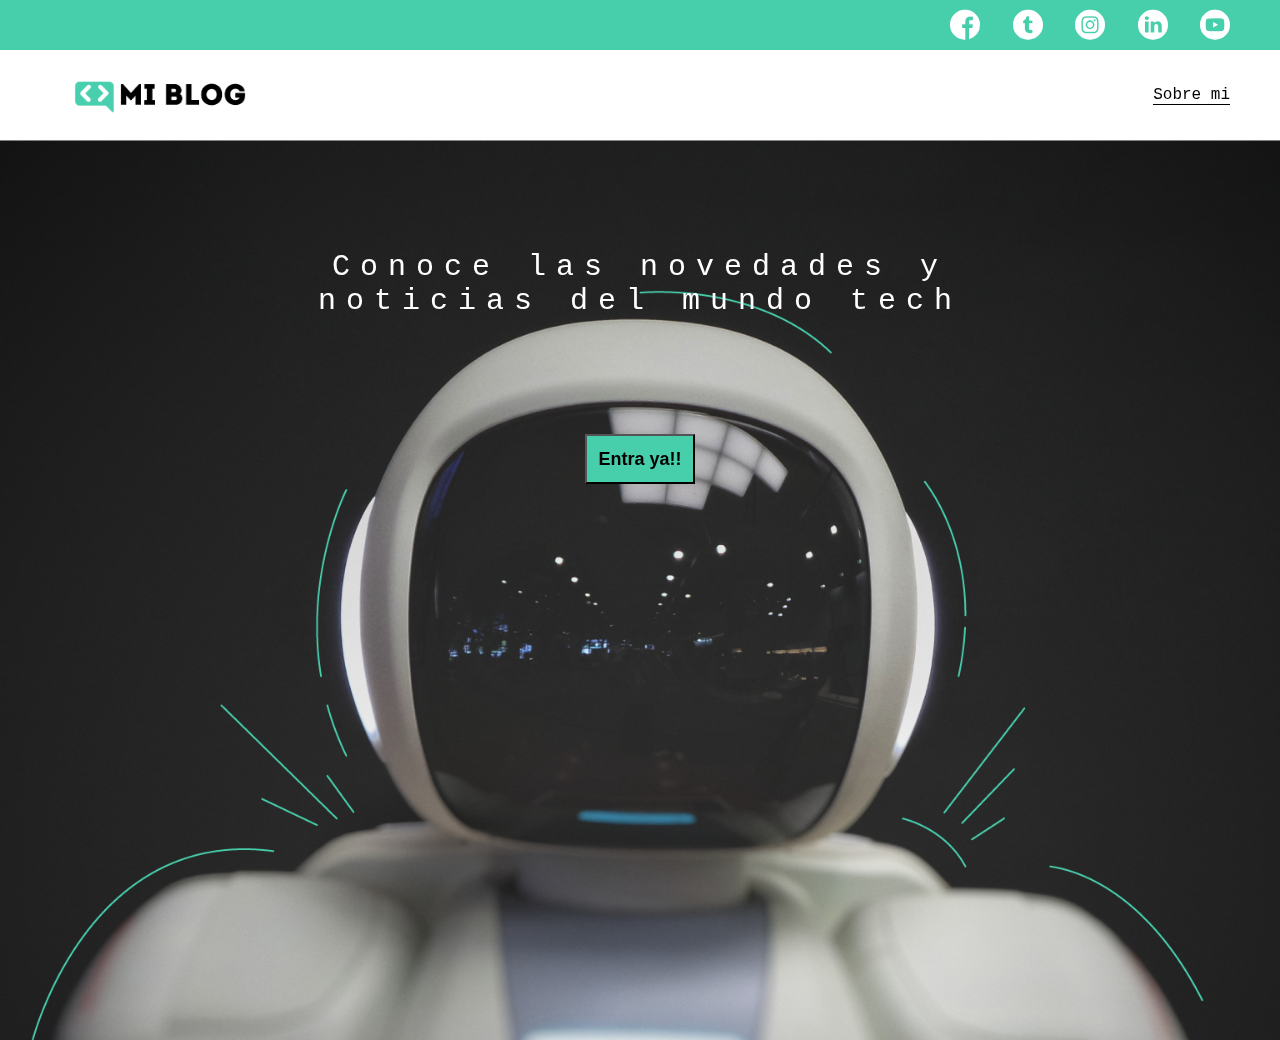
<file: index.html>
<!DOCTYPE html>
<html lang="en">
<head>
    <meta charset="UTF-8">
    <meta name="viewport" content="width=device-width, initial-scale=1.0">
    <meta http-equiv="X-UA-Compatible" content="ie=edge">
    <title>Blog</title>
    <link rel="stylesheet" href="css/main.css">
    <link rel="stylesheet" href="css/font/flaticon.css">
    <link rel="stylesheet" href="css/media-queries.css">
</head>
<body class="home-body">
    <header>
        <section class="header-icons-container">
            <div class="icons">
                <a href="/"><span class="flaticon-001-facebook"></span></a>
                <a href="/"><span class="flaticon-002-twitter"></span></a>
                <a href="/"><span class="flaticon-011-instagram"></span></a>
                <a href="/"><span class="flaticon-010-linkedin"></span></a>
                <a href="/"><span class="flaticon-008-youtube"></span></a>
            </div>
        </section>
        <nav>
            <section class="nav-logo-container">
                <a href=""><img src="assets/img/Logo-negro.png" alt="Logo de mi blog" srcset=""></a>
            </section>
            <section class="profile-link">
                <a href="perfil.html">Sobre mi</a>
            </section>
        </nav>
    </header>
    <main class="home-main">
        <section>
            <p class="home-main-text">Conoce las novedades y noticias del mundo tech</p>
            <button class="home-main-button">
                <a href="blogs.html">Entra ya!!</a>
            </button>
        </section>
    </main>
</body>
</html>
</file>
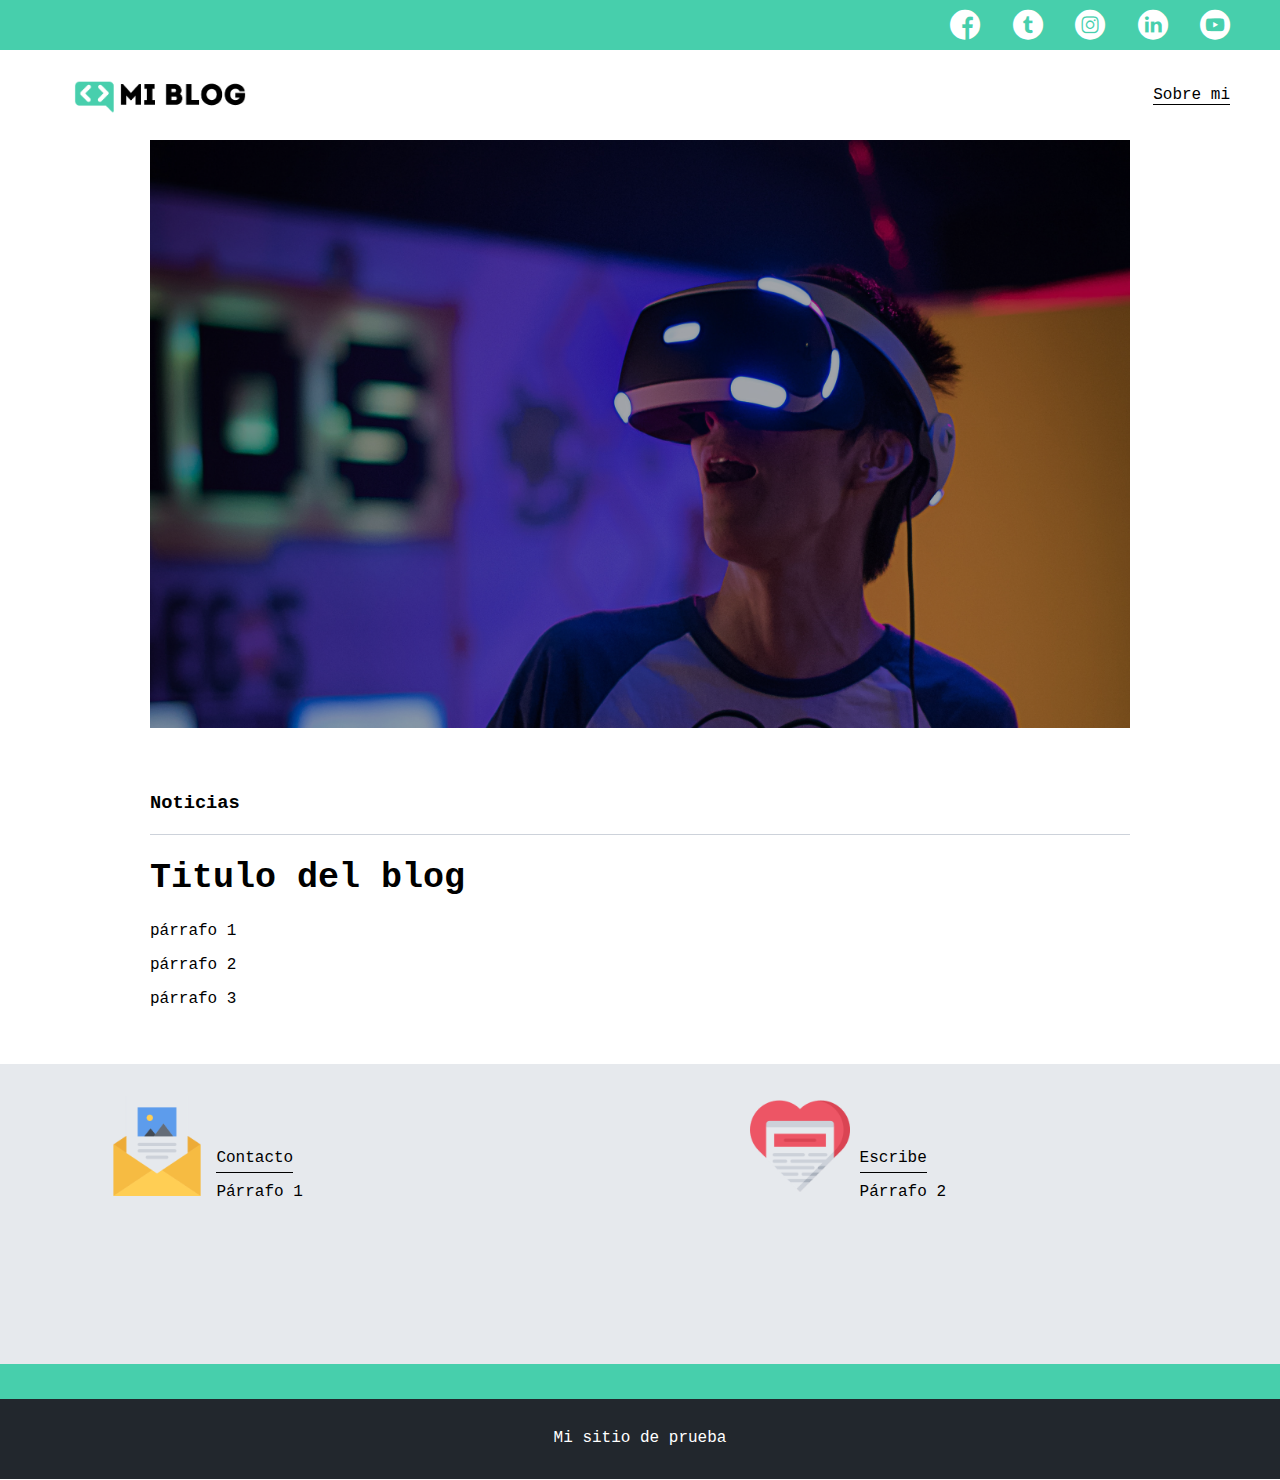
<file: blog.html>
<!DOCTYPE html>
<html lang="en">
<head>
    <meta charset="UTF-8">
    <meta name="viewport" content="width=device-width, initial-scale=1.0">
    <meta http-equiv="X-UA-Compatible" content="ie=edge">
    <title>Blog</title>
    <link rel="stylesheet" href="css/main.css">
    <link rel="stylesheet" href="css/font/flaticon.css">
    <link rel="stylesheet" href="css/media-queries.css">
</head>
<body>
    <header>
        <section class="header-icons-container">
            <div class="icons">
                <a href="/"><span class="flaticon-001-facebook"></span></a>
                <a href="/"><span class="flaticon-002-twitter"></span></a>
                <a href="/"><span class="flaticon-011-instagram"></span></a>
                <a href="/"><span class="flaticon-010-linkedin"></span></a>
                <a href="/"><span class="flaticon-008-youtube"></span></a>
            </div>
        </section>
        <nav>
            <section class="nav-logo-container">
                <a href=""><img src="assets/img/Logo-negro.png" alt="Logo de mi blog" srcset=""></a>
            </section>
            <section class="profile-link">
                <a href="perfil.html">Sobre mi</a>
            </section>
        </nav>
    </header>
    <main>
        <section class="grid-container blogpost-img-container">
            <img src="assets/img/post-1.png" alt="">
        </section>
        <section class="blogpost-main-container">
            <div class="grid-container">
                <h3>Noticias</h3>
                <article>
                    <h1>Titulo del blog</h1>
                    <p>párrafo 1</p>
                    <p>párrafo 2</p>
                    <p>párrafo 3</p>
                </article>
            </div>
        </section>
        <section class="contact-main-container">
            <div>
                <img src="assets/img/013-newsletter.png" alt="">
                <div class="contact-left">
                    <a href="">Contacto</a>
                    <p>Párrafo 1</p>
                </div>
            </div>
            <div>
                <img src="assets/img/006-like.png" alt="">
                <div class="contact-right">
                    <a href="">Escribe</a>
                    <p>Párrafo 2</p>
                </div>
            </div>
        </section>
    </main>
    <footer>
        <p>Mi sitio de prueba</p>
    </footer>
</body>
</html>
</file>
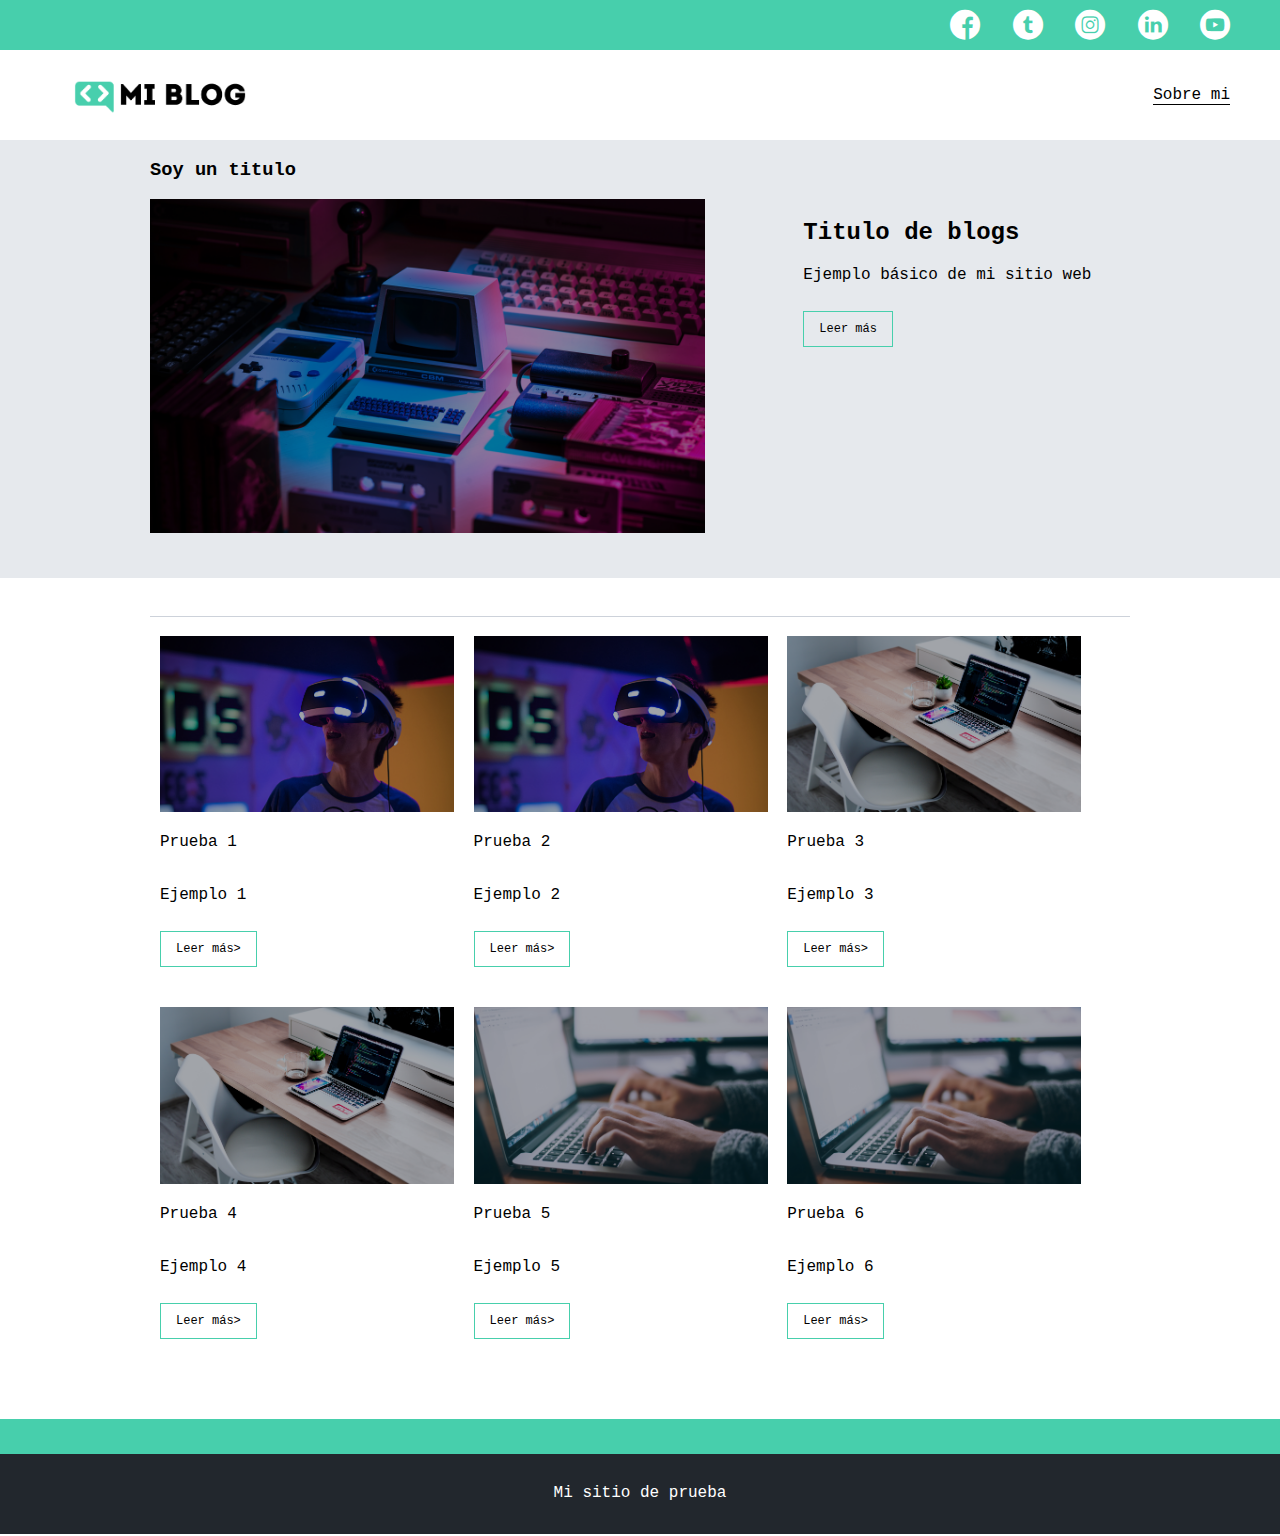
<file: blogs.html>
<!DOCTYPE html>
<html lang="en">
<head>
    <meta charset="UTF-8">
    <meta name="viewport" content="width=device-width, initial-scale=1.0">
    <meta http-equiv="X-UA-Compatible" content="ie=edge">
    <title>Blog</title>
    <link rel="stylesheet" href="css/main.css">
    <link rel="stylesheet" href="css/font/flaticon.css">
    <link rel="stylesheet" href="css/media-queries.css">
</head>
<body>
    <header>
        <section class="header-icons-container">
            <div class="icons">
                <a href="/"><span class="flaticon-001-facebook"></span></a>
                <a href="/"><span class="flaticon-002-twitter"></span></a>
                <a href="/"><span class="flaticon-011-instagram"></span></a>
                <a href="/"><span class="flaticon-010-linkedin"></span></a>
                <a href="/"><span class="flaticon-008-youtube"></span></a>
            </div>
        </section>
        <nav>
            <section class="nav-logo-container">
                <a href=""><img src="assets/img/Logo-negro.png" alt="Logo de mi blog" srcset=""></a>
            </section>
            <section class="profile-link">
                <a href="perfil.html">Sobre mi</a>
            </section>
        </nav>
    </header>
    <main class="blogs-main">
        <section class="blogs-news-container">
            <div class="grid-container blogs-main-new">
                <h3>Soy un titulo</h3>
                <div class="blogs-news-img-container">
                    <img src="assets/img/main-news-img.png" alt="">
                </div>
                <div class="blogs-news-info-container">
                    <h2>Titulo de blogs</h2>
                    <p>Ejemplo básico de mi sitio web</p>
                    <a href="blog.html" class="blogs-button">Leer más</a>
                </div>
            </div>
        </section>
        <section class="blogs-posts-container">
            <div class="grid-container">
                <h3></h3>
                <article class="post-container">
                    <img src="assets/img/post-1.png" alt="">
                    <p>Prueba 1</p>
                    <p>Ejemplo 1</p>
                    <a href="blog.html" class="blogs-button">Leer más></a>
                </article>

                <article class="post-container">
                    <img src="assets/img/post-1.png" alt="">
                    <p>Prueba 2</p>
                    <p>Ejemplo 2</p>
                    <a href="blog.html" class="blogs-button">Leer más></a>
                </article>

                <article class="post-container">
                    <img src="assets/img/post-2.png" alt="">
                    <p>Prueba 3</p>
                    <p>Ejemplo 3</p>
                    <a href="blog.html" class="blogs-button">Leer más></a>
                </article>

                <article class="post-container">
                    <img src="assets/img/post-2.png" alt="">
                    <p>Prueba 4</p>
                    <p>Ejemplo 4</p>
                    <a href="blog.html" class="blogs-button">Leer más></a>
                </article>

                <article class="post-container">
                    <img src="assets/img/post-3.png" alt="">
                    <p>Prueba 5</p>
                    <p>Ejemplo 5</p>
                    <a href="" class="blogs-button">Leer más></a>
                </article>

                <article class="post-container">
                    <img src="assets/img/post-3.png" alt="">
                    <p>Prueba 6</p>
                    <p>Ejemplo 6</p>
                    <a href="blog.html" class="blogs-button">Leer más></a>
                </article>
            </div>   
        </section>
    </main>
    <footer>
        <p>Mi sitio de prueba</p>
    </footer>
</body>
</html>
</file>
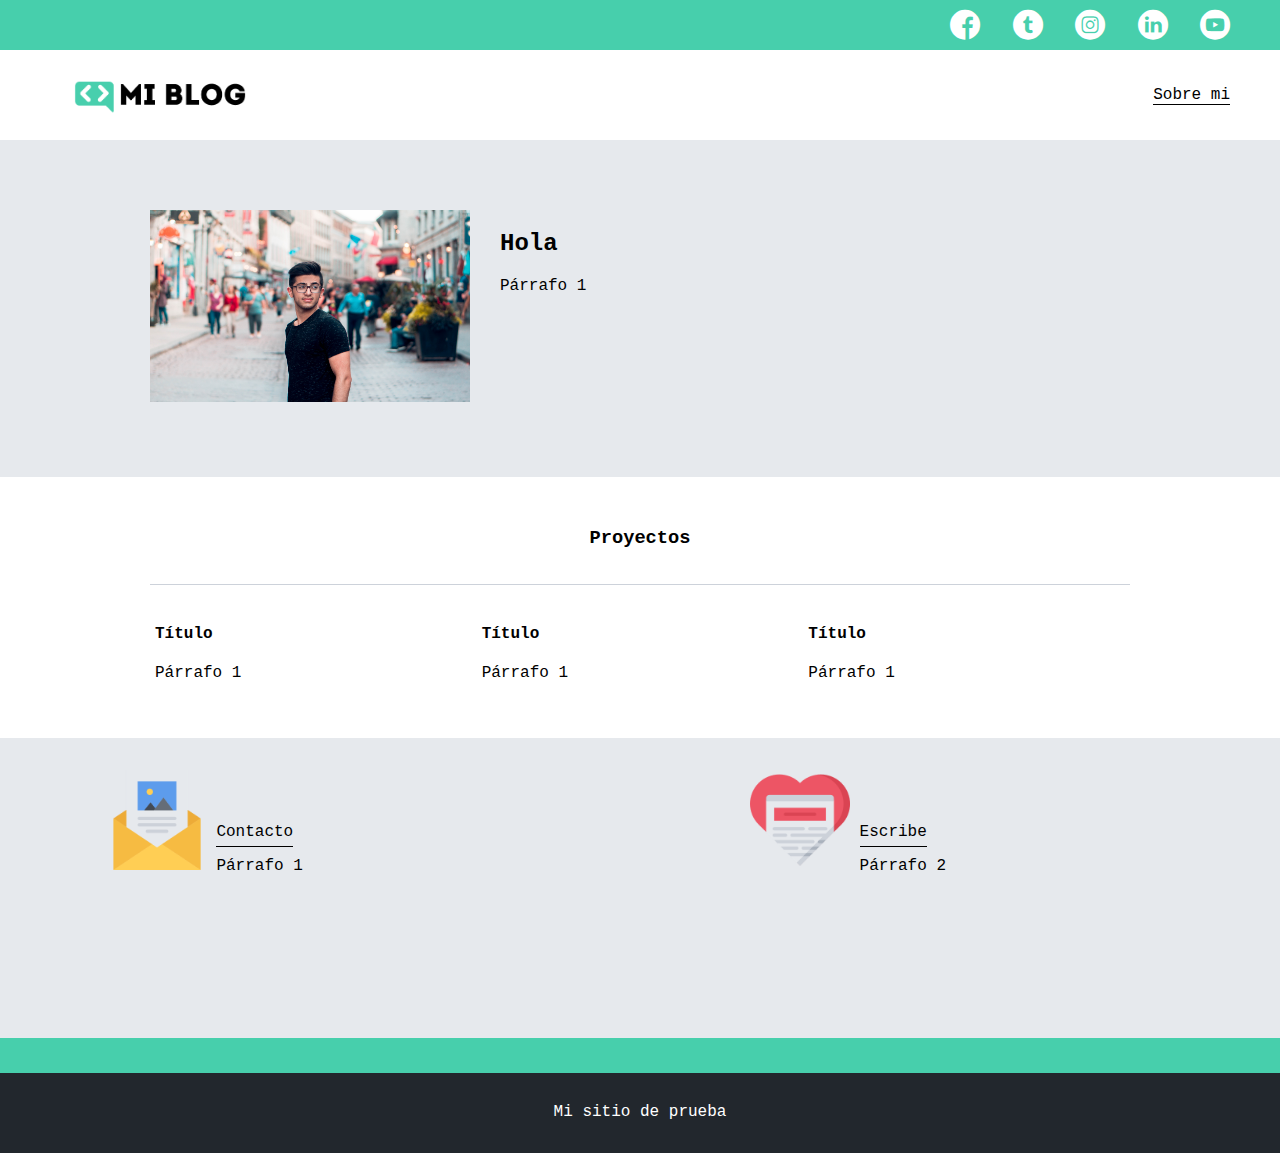
<file: perfil.html>
<!DOCTYPE html>
<html lang="en">
<head>
    <meta charset="UTF-8">
    <meta name="viewport" content="width=device-width, initial-scale=1.0">
    <meta http-equiv="X-UA-Compatible" content="ie=edge">
    <title>Blog</title>
    <link rel="stylesheet" href="css/main.css">
    <link rel="stylesheet" href="css/font/flaticon.css">
    <link rel="stylesheet" href="css/media-queries.css">
</head>
<body>
    <header>
        <section class="header-icons-container">
            <div class="icons">
                <a href="/"><span class="flaticon-001-facebook"></span></a>
                <a href="/"><span class="flaticon-002-twitter"></span></a>
                <a href="/"><span class="flaticon-011-instagram"></span></a>
                <a href="/"><span class="flaticon-010-linkedin"></span></a>
                <a href="/"><span class="flaticon-008-youtube"></span></a>
            </div>
        </section>
        <nav>
            <section class="nav-logo-container">
                <a href=""><img src="assets/img/Logo-negro.png" alt="Logo de mi blog" srcset=""></a>
            </section>
            <section class="profile-link">
                <a href="perfil.html">Sobre mi</a>
            </section>
        </nav>
    </header>
    <main>
        <section class="profile-main-container">
            <div class="grid-container profile-container">
                <div>
                    <img src="assets/img/profile-pic.jpg" alt="">
                </div>
                <div>
                    <h2>Hola</h2>
                    <p>Párrafo 1</p>
                </div>
            </div>
        </section>
        <section class="profile-main-proyect">
            <div class="grid-container">
                <h3>Proyectos</h3>
                <div class="proyect-main-container">
                    <article class="proyect-container">
                        <h4>Título</h4>
                        <p>Párrafo 1</p>
                    </article>
                    <article class="proyect-container">
                        <h4>Título</h4>
                        <p>Párrafo 1</p>
                    </article>
                    <article class="proyect-container">
                        <h4>Título</h4>
                        <p>Párrafo 1</p>
                    </article>
                </div>
            </div>
        </section>
        <section class="contact-main-container">
            <div>
                <img src="assets/img/013-newsletter.png" alt="">
                <div class="contact-left">
                    <a href="">Contacto</a>
                    <p>Párrafo 1</p>
                </div>
            </div>
            <div>
                <img src="assets/img/006-like.png" alt="">
                <div class="contact-right">
                    <a href="">Escribe</a>
                    <p>Párrafo 2</p>
                </div>
            </div>
        </section>
    </main>
    <footer>
        <p>Mi sitio de prueba</p>
    </footer>
</body>
</html>
</file>
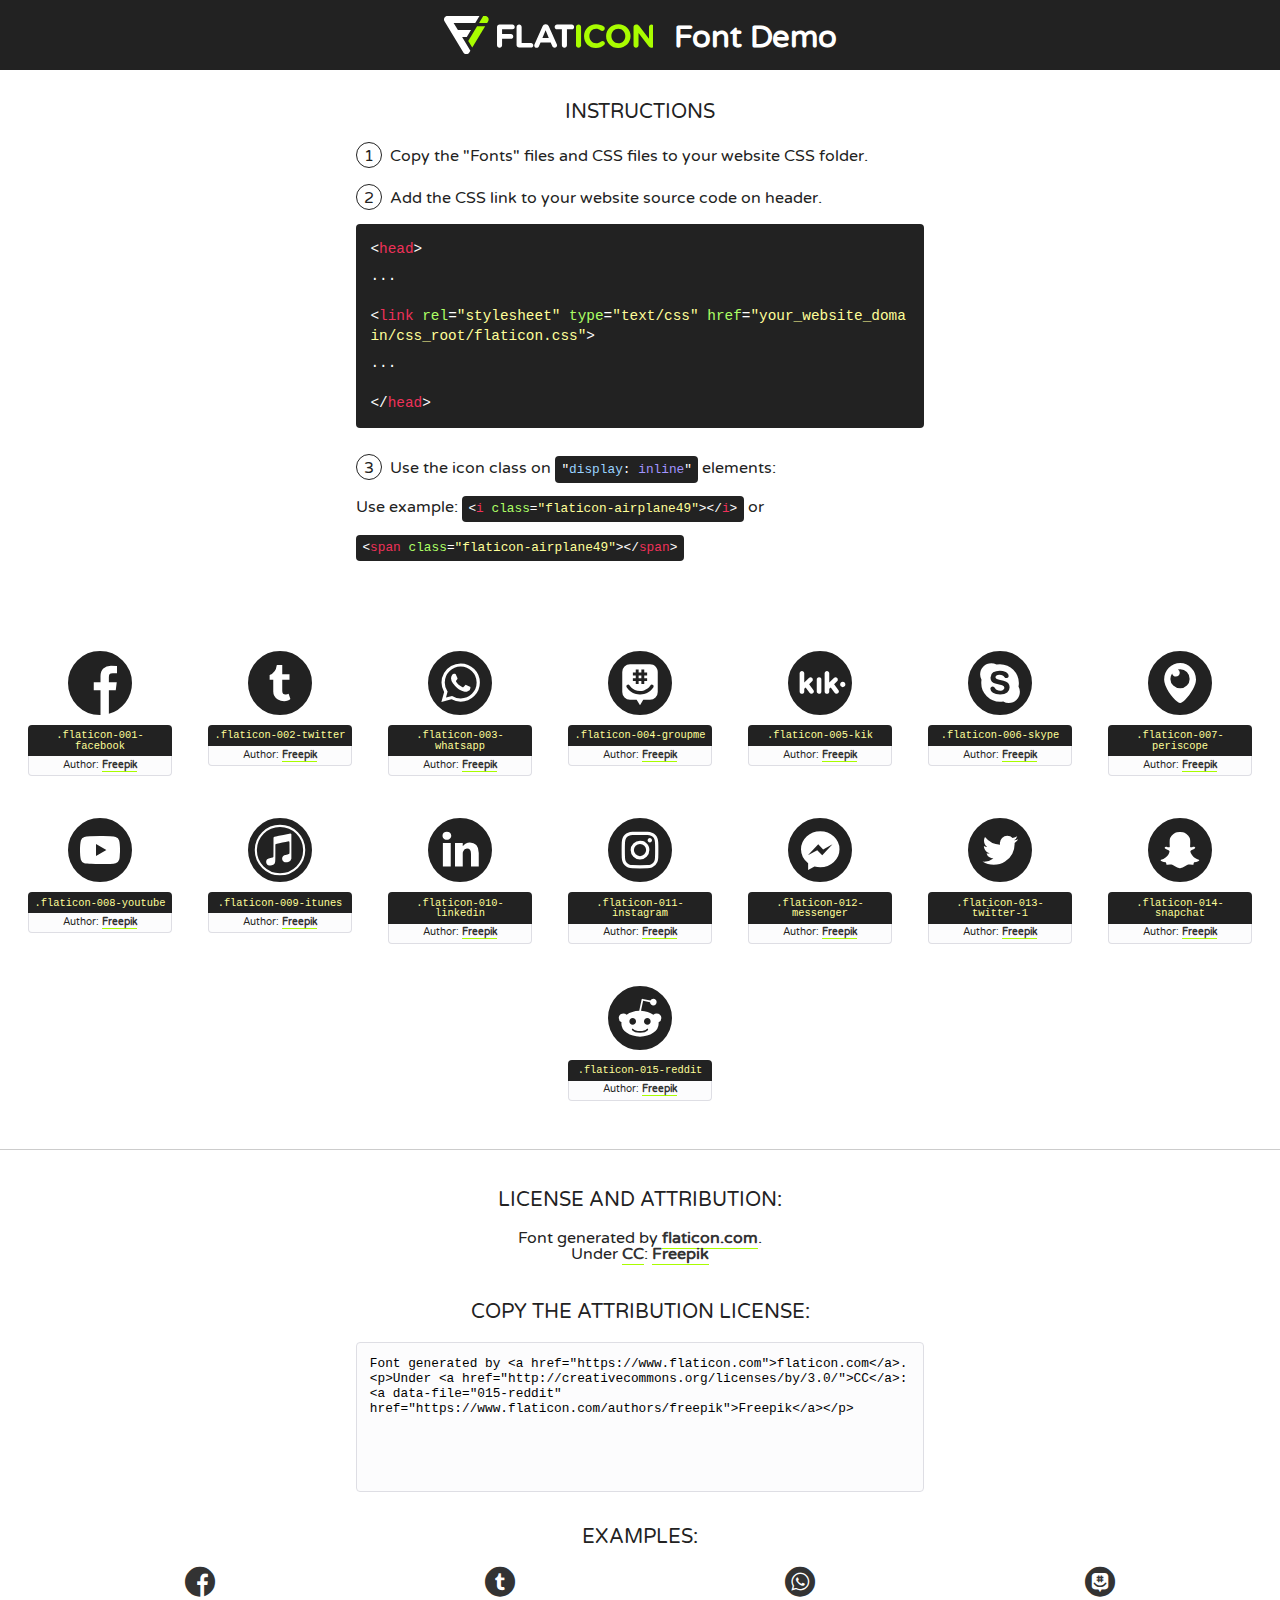
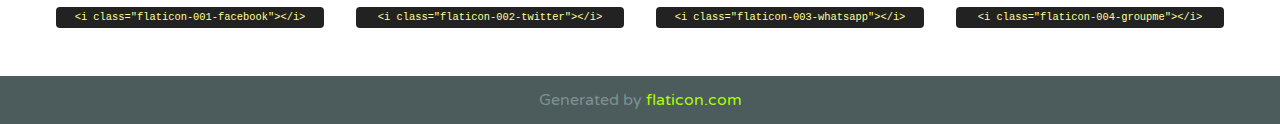
<file: css/font/flaticon.html>
<!DOCTYPE html>
<!--
  Flaticon icon font: Flaticon
  Creation date: 20/12/2018 09:27
-->
<html>
<!DOCTYPE html>
<html>

<head>
    <title>Flaticon WebFont</title>
    <link href="http://fonts.googleapis.com/css?family=Varela+Round" rel="stylesheet" type="text/css" />
    <link rel="stylesheet" type="text/css" href="flaticon.css">
    <meta charset="UTF-8">
    <style>
    html, body, div, span, applet, object, iframe,
    h1, h2, h3, h4, h5, h6, p, blockquote, pre,
    a, abbr, acronym, address, big, cite, code,
    del, dfn, em, img, ins, kbd, q, s, samp,
    small, strike, strong, sub, sup, tt, var,
    b, u, i, center,
    dl, dt, dd, ol, ul, li,
    fieldset, form, label, legend,
    table, caption, tbody, tfoot, thead, tr, th, td,
    article, aside, canvas, details, embed, 
    figure, figcaption, footer, header, hgroup, 
    menu, nav, output, ruby, section, summary,
    time, mark, audio, video {
        margin: 0;
        padding: 0;
        border: 0;
        font-size: 100%;
        font: inherit;
        vertical-align: baseline;
    }
    /* HTML5 display-role reset for older browsers */
    article, aside, details, figcaption, figure, 
    footer, header, hgroup, menu, nav, section {
        display: block;
    }
    body {
        line-height: 1;
    }
    ol, ul {
        list-style: none;
    }
    blockquote, q {
        quotes: none;
    }
    blockquote:before, blockquote:after,
    q:before, q:after {
        content: '';
        content: none;
    }
    table {
        border-collapse: collapse;
        border-spacing: 0;
    }
    body {
        font-family: 'Varela Round', Helvetica, Arial, sans-serif;
        font-size: 16px;
        color: #222;
    }
    a {
        color: #333;
        border-bottom: 1px solid #a9fd00;
        font-weight: bold;
        text-decoration: none;
    }
    * {
        -moz-box-sizing: border-box;
        -webkit-box-sizing: border-box;
        box-sizing: border-box;
        margin: 0;
        padding: 0;
    }
    [class^="flaticon-"]:before, [class*=" flaticon-"]:before, [class^="flaticon-"]:after, [class*=" flaticon-"]:after {
        font-family: Flaticon;
        font-size: 30px;
        font-style: normal;
        margin-left: 20px;
        color: #333;
    }
    .wrapper {
        max-width: 600px;
        margin: auto;
        padding: 0 1em;
    }
    .title {
        font-size: 1.25em;
        text-align: center;
        margin-bottom: 1em;
        text-transform: uppercase;
    }
    header {
        text-align: center;
        background-color: #222;
        color: #fff;
        padding: 1em;
    }
    header .logo {
        width: 210px;
        height: 38px;
        display: inline-block;
        vertical-align: middle;
        margin-right: 1em;
        border: none;
    }
    header strong {
        font-size: 1.95em;
        font-weight: bold;
        vertical-align: middle;
        margin-top: 5px;
        display: inline-block;
    }
    .demo {
        margin: 2em auto;
        line-height: 1.25em;
    }
    .demo ul li {
        margin-bottom: 1em;
    }
    .demo ul li .num {
        color: #222;
        border-radius: 20px;
        display: inline-block;
        width: 26px;
        padding: 3px;
        height: 26px;
        text-align: center;
        margin-right: 0.5em;
        border: 1px solid #222;
    }
    .demo ul li code {
        background-color: #222;
        border-radius: 4px;
        padding: 0.25em 0.5em;
        display: inline-block;
        color: #fff;
        font-family: Consolas,Monaco,Lucida Console,Liberation Mono,DejaVu Sans Mono,Bitstream Vera Sans Mono,Courier New, monospace;
        font-weight: lighter;
        margin-top: 1em;
        font-size: 0.8em;
        word-break: break-all;
    }
    .demo ul li code.big {
        padding: 1em;
        font-size: 0.9em;
    }
    .demo ul li code .red {
        color: #EF3159;
    }
    .demo ul li code .green {
        color: #ACFF65;
    }
    .demo ul li code .yellow {
        color: #FFFF99;
    }
    .demo ul li code .blue {
        color: #99D3FF;
    }
    .demo ul li code .purple {
        color: #A295FF;
    }
    .demo ul li code .dots {
        margin-top: 0.5em;
        display: block;
    }
    #glyphs {
        border-bottom: 1px solid #ccc;
        padding: 2em 0;
        text-align: center;
    }
    .glyph {
        display: inline-block;
        width: 9em;
        margin: 1em;
        text-align: center;
        vertical-align: top;
        background: #FFF;
    }
    .glyph .glyph-icon {
        padding: 10px;
        display: block;
        font-family:"Flaticon";
        font-size: 64px;
        line-height: 1;
    }
    .glyph .glyph-icon:before {
        font-size: 64px;
        color: #222;
        margin-left: 0;
    }
    .class-name {
        font-size: 0.65em;
        background-color: #222;
        color: #fff;
        border-radius: 4px 4px 0 0;
        padding: 0.5em;
        color: #FFFF99;
        font-family: Consolas,Monaco,Lucida Console,Liberation Mono,DejaVu Sans Mono,Bitstream Vera Sans Mono,Courier New, monospace;
    }
    .author-name {
        font-size: 0.6em;
        background-color: #fcfcfd;
        border: 1px solid #DEDEE4;
        border-top: 0;
        border-radius: 0 0 4px 4px;
        padding: 0.5em;
    }
    .class-name:last-child {
        font-size: 10px;
        color:#888;
    }
    .class-name:last-child a {
        font-size: 10px;
        color:#555;
    }
    .class-name:last-child a:hover {
        color:#a9fd00;
    }
    .glyph > input {
        display: block;
        width: 100px;
        margin: 5px auto;
        text-align: center;
        font-size: 12px;
        cursor: text;
    }
    .glyph > input.icon-input {
        font-family:"Flaticon";
        font-size: 16px;
        margin-bottom: 10px;
    }
    .attribution .title {
        margin-top: 2em;
    }
    .attribution textarea {
        background-color: #fcfcfd;
        padding: 1em;
        border: none;
        box-shadow: none;
        border: 1px solid #DEDEE4;
        border-radius: 4px;
        resize: none;
        width: 100%;
        height: 150px;
        font-size: 0.8em;
        font-family: Consolas,Monaco,Lucida Console,Liberation Mono,DejaVu Sans Mono,Bitstream Vera Sans Mono,Courier New, monospace;
        -webkit-appearance: none;
    }
    .iconsuse {
        margin: 2em auto;
        text-align: center;
        max-width: 1200px;
    }
    .iconsuse:after {
        content: '';
        display: table;
        clear: both;
    }
    .iconsuse .image {
        float: left;
        width: 25%;
        padding: 0 1em;
    }
    .iconsuse .image p {
        margin-bottom: 1em;
    }
    .iconsuse .image span {
        display: block;
        font-size: 0.65em;
        background-color: #222;
        color: #fff;
        border-radius: 4px;
        padding: 0.5em;
        color: #FFFF99;
        margin-top: 1em;
        font-family: Consolas,Monaco,Lucida Console,Liberation Mono,DejaVu Sans Mono,Bitstream Vera Sans Mono,Courier New, monospace;
    }
    #footer {
        text-align: center;
        background-color: #4C5B5C;
        color: #7c9192;
        padding: 1em;
    }
    #footer a {
        border: none;
        color: #a9fd00;
        font-weight: normal;
    }
    @media (max-width: 960px) {
        .iconsuse .image {
            width: 50%;
        }
    }
    @media (max-width: 560px) {
        .iconsuse .image {
            width: 100%;
        }
    }
    </style>
</head>

<body class="characters-off">

    <header>
        <a href="https://www.flaticon.com" target="_blank" class="logo">
            <svg version="1.1" xmlns="http://www.w3.org/2000/svg" xmlns:xlink="http://www.w3.org/1999/xlink" xmlns:a="http://ns.adobe.com/AdobeSVGViewerExtensions/3.0/" viewBox="0 0 560.875 102.036" enable-background="new 0 0 560.875 102.036" xml:space="preserve">
                <defs>
                </defs>
                <g>
                    <g class="letters">
                        <path fill="#ffffff" d="M141.596,29.675c0-3.777,2.985-6.767,6.764-6.767h34.438c3.426,0,6.15,2.728,6.15,6.15
                        c0,3.43-2.724,6.149-6.15,6.149h-27.674v13.091h23.719c3.429,0,6.151,2.724,6.151,6.15c0,3.43-2.723,6.149-6.151,6.149h-23.719
                        v17.574c0,3.773-2.986,6.761-6.764,6.761c-3.779,0-6.764-2.989-6.764-6.761V29.675z"></path>
                        <path fill="#ffffff" d="M193.844,29.149c0-3.781,2.985-6.767,6.764-6.767c3.776,0,6.763,2.985,6.763,6.767v42.957h25.039
                        c3.426,0,6.149,2.726,6.149,6.153c0,3.425-2.723,6.15-6.149,6.15h-31.802c-3.779,0-6.764-2.986-6.764-6.768V29.149z"></path>
                        <path fill="#ffffff" d="M241.891,75.71l21.438-48.407c1.492-3.341,4.215-5.357,7.906-5.357h0.792
                        c3.686,0,6.323,2.017,7.815,5.357l21.439,48.407c0.436,0.967,0.701,1.845,0.701,2.723c0,3.602-2.809,6.501-6.414,6.501
                        c-3.161,0-5.269-1.845-6.499-4.655l-4.132-9.661h-27.059l-4.301,10.102c-1.144,2.631-3.426,4.214-6.237,4.214
                        c-3.517,0-6.24-2.81-6.24-6.325C241.1,77.64,241.451,76.677,241.891,75.71z M279.932,58.666l-8.521-20.297l-8.526,20.297H279.932
                        z"></path>
                        <path fill="#ffffff" d="M314.864,35.387H301.86c-3.429,0-6.239-2.813-6.239-6.238c0-3.429,2.811-6.24,6.239-6.24h39.533
                        c3.426,0,6.237,2.811,6.237,6.24c0,3.425-2.811,6.238-6.237,6.238h-13.001v42.785c0,3.773-2.99,6.761-6.764,6.761
                        c-3.779,0-6.764-2.989-6.764-6.761V35.387z"></path>
                        <path fill="#A9FD00" d="M352.615,29.149c0-3.781,2.985-6.767,6.767-6.767c3.774,0,6.761,2.985,6.761,6.767v49.024
                        c0,3.773-2.987,6.761-6.761,6.761c-3.781,0-6.767-2.989-6.767-6.761V29.149z"></path>
                        <path fill="#A9FD00" d="M374.132,53.836v-0.179c0-17.481,13.178-31.801,32.065-31.801c9.22,0,15.459,2.458,20.557,6.238
                        c1.402,1.054,2.637,2.985,2.637,5.357c0,3.692-2.985,6.59-6.681,6.59c-1.845,0-3.071-0.702-4.044-1.319
                        c-3.776-2.813-7.729-4.393-12.562-4.393c-10.364,0-17.831,8.611-17.831,19.154v0.173c0,10.542,7.291,19.329,17.831,19.329
                        c5.715,0,9.492-1.756,13.359-4.834c1.049-0.874,2.458-1.491,4.039-1.491c3.429,0,6.325,2.813,6.325,6.236
                        c0,2.106-1.056,3.78-2.282,4.834c-5.539,4.834-12.036,7.733-21.878,7.733C387.572,85.464,374.132,71.493,374.132,53.836z"></path>
                        <path fill="#A9FD00" d="M433.009,53.836v-0.179c0-17.481,13.79-31.801,32.766-31.801c18.981,0,32.592,14.143,32.592,31.628v0.173
                        c0,17.483-13.785,31.807-32.769,31.807C446.625,85.464,433.009,71.32,433.009,53.836z M484.224,53.836v-0.179
                        c0-10.539-7.725-19.326-18.626-19.326c-10.893,0-18.449,8.611-18.449,19.154v0.173c0,10.542,7.73,19.329,18.626,19.329
                        C476.676,72.986,484.224,64.378,484.224,53.836z"></path>
                        <path fill="#A9FD00" d="M506.233,29.321c0-3.774,2.99-6.763,6.767-6.763h1.401c3.252,0,5.183,1.583,7.029,3.953l26.093,34.265
                        V29.059c0-3.692,2.99-6.677,6.681-6.677c3.683,0,6.671,2.985,6.671,6.677v48.934c0,3.78-2.987,6.765-6.764,6.765h-0.436
                        c-3.257,0-5.188-1.581-7.034-3.953l-27.056-35.492v32.944c0,3.687-2.985,6.676-6.678,6.676c-3.683,0-6.673-2.989-6.673-6.676
                        V29.321z"></path>
                    </g>
                    <g class="insignia">
                        <path fill="#ffffff" d="M48.372,56.137h12.517l11.156-18.537H37.186L25.688,18.539h57.825L94.668,0H9.271
                        C5.925,0,2.842,1.801,1.198,4.716c-1.644,2.907-1.593,6.482,0.134,9.343l50.38,83.501c1.678,2.781,4.689,4.476,7.938,4.476
                        c3.246,0,6.257-1.695,7.935-4.476l2.898-4.804L48.372,56.137z"></path>
                        <g class="i">
                            <path fill="#A9FD00" d="M93.575,18.539h0.031v0.004l21.652,0.004l2.705-4.488c1.727-2.861,1.778-6.436,0.133-9.343
                            C116.454,1.801,113.371,0,110.026,0h-5.294L93.575,18.539z"></path>
                            <polygon fill="#A9FD00" points="88.291,27.356 64.725,66.486 75.519,84.404 109.942,27.356"></polygon>
                        </g>
                    </g>
                </g>
            </svg>
        </a>
        <strong>Font Demo</strong>
    </header>


    <section class="demo wrapper">

        <p class="title">Instructions</p>

        <ul>
            <li>
                <span class="num">1</span>Copy the "Fonts" files and CSS files to your website CSS folder.
            </li>
            <li>
                <span class="num">2</span>Add the CSS link to your website source code on header.
                <code class="big">
                    &lt;<span class="red">head</span>&gt;
                    <br/><span class="dots">...</span>
                    <br/>&lt;<span class="red">link</span> <span class="green">rel</span>=<span class="yellow">"stylesheet"</span> <span class="green">type</span>=<span class="yellow">"text/css"</span> <span class="green">href</span>=<span class="yellow">"your_website_domain/css_root/flaticon.css"</span>&gt;
                    <br/><span class="dots">...</span>
                    <br/>&lt;/<span class="red">head</span>&gt;
                </code>
            </li>

            <li>
                <p>
                    <span class="num">3</span>Use the icon class on <code>"<span class="blue">display</span>:<span class="purple"> inline</span>"</code> elements:
                    <br />
                    Use example: <code>&lt;<span class="red">i</span> <span class="green">class</span>=<span class="yellow">&quot;flaticon-airplane49&quot;</span>&gt;&lt;/<span class="red">i</span>&gt;</code> or <code>&lt;<span class="red">span</span> <span class="green">class</span>=<span class="yellow">&quot;flaticon-airplane49&quot;</span>&gt;&lt;/<span class="red">span</span>&gt;</code>
            </li>
        </ul>

    </section>




   <section id="glyphs">          
    
      
        <div class="glyph"><div class="glyph-icon flaticon-001-facebook"></div>
            <div class="class-name">.flaticon-001-facebook</div>
            <div class="author-name">Author: <a data-file="001-facebook" href="https://www.flaticon.com/authors/freepik">Freepik</a> </div> 
        </div>        
        
        <div class="glyph"><div class="glyph-icon flaticon-002-twitter"></div>
            <div class="class-name">.flaticon-002-twitter</div>
            <div class="author-name">Author: <a data-file="002-twitter" href="https://www.flaticon.com/authors/freepik">Freepik</a> </div> 
        </div>        
        
        <div class="glyph"><div class="glyph-icon flaticon-003-whatsapp"></div>
            <div class="class-name">.flaticon-003-whatsapp</div>
            <div class="author-name">Author: <a data-file="003-whatsapp" href="https://www.flaticon.com/authors/freepik">Freepik</a> </div> 
        </div>        
        
        <div class="glyph"><div class="glyph-icon flaticon-004-groupme"></div>
            <div class="class-name">.flaticon-004-groupme</div>
            <div class="author-name">Author: <a data-file="004-groupme" href="https://www.flaticon.com/authors/freepik">Freepik</a> </div> 
        </div>        
        
        <div class="glyph"><div class="glyph-icon flaticon-005-kik"></div>
            <div class="class-name">.flaticon-005-kik</div>
            <div class="author-name">Author: <a data-file="005-kik" href="https://www.flaticon.com/authors/freepik">Freepik</a> </div> 
        </div>        
        
        <div class="glyph"><div class="glyph-icon flaticon-006-skype"></div>
            <div class="class-name">.flaticon-006-skype</div>
            <div class="author-name">Author: <a data-file="006-skype" href="https://www.flaticon.com/authors/freepik">Freepik</a> </div> 
        </div>        
        
        <div class="glyph"><div class="glyph-icon flaticon-007-periscope"></div>
            <div class="class-name">.flaticon-007-periscope</div>
            <div class="author-name">Author: <a data-file="007-periscope" href="https://www.flaticon.com/authors/freepik">Freepik</a> </div> 
        </div>        
        
        <div class="glyph"><div class="glyph-icon flaticon-008-youtube"></div>
            <div class="class-name">.flaticon-008-youtube</div>
            <div class="author-name">Author: <a data-file="008-youtube" href="https://www.flaticon.com/authors/freepik">Freepik</a> </div> 
        </div>        
        
        <div class="glyph"><div class="glyph-icon flaticon-009-itunes"></div>
            <div class="class-name">.flaticon-009-itunes</div>
            <div class="author-name">Author: <a data-file="009-itunes" href="https://www.flaticon.com/authors/freepik">Freepik</a> </div> 
        </div>        
        
        <div class="glyph"><div class="glyph-icon flaticon-010-linkedin"></div>
            <div class="class-name">.flaticon-010-linkedin</div>
            <div class="author-name">Author: <a data-file="010-linkedin" href="https://www.flaticon.com/authors/freepik">Freepik</a> </div> 
        </div>        
        
        <div class="glyph"><div class="glyph-icon flaticon-011-instagram"></div>
            <div class="class-name">.flaticon-011-instagram</div>
            <div class="author-name">Author: <a data-file="011-instagram" href="https://www.flaticon.com/authors/freepik">Freepik</a> </div> 
        </div>        
        
        <div class="glyph"><div class="glyph-icon flaticon-012-messenger"></div>
            <div class="class-name">.flaticon-012-messenger</div>
            <div class="author-name">Author: <a data-file="012-messenger" href="https://www.flaticon.com/authors/freepik">Freepik</a> </div> 
        </div>        
        
        <div class="glyph"><div class="glyph-icon flaticon-013-twitter-1"></div>
            <div class="class-name">.flaticon-013-twitter-1</div>
            <div class="author-name">Author: <a data-file="013-twitter-1" href="https://www.flaticon.com/authors/freepik">Freepik</a> </div> 
        </div>        
        
        <div class="glyph"><div class="glyph-icon flaticon-014-snapchat"></div>
            <div class="class-name">.flaticon-014-snapchat</div>
            <div class="author-name">Author: <a data-file="014-snapchat" href="https://www.flaticon.com/authors/freepik">Freepik</a> </div> 
        </div>        
        
        <div class="glyph"><div class="glyph-icon flaticon-015-reddit"></div>
            <div class="class-name">.flaticon-015-reddit</div>
            <div class="author-name">Author: <a data-file="015-reddit" href="https://www.flaticon.com/authors/freepik">Freepik</a> </div> 
        </div>        
        

    </section>



    <section class="attribution wrapper"   style="text-align:center;">

      <div class="title">License and attribution:</div><div class="attrDiv">Font generated by <a href="https://www.flaticon.com">flaticon.com</a>. <div><p>Under <a href="http://creativecommons.org/licenses/by/3.0/">CC</a>: <a data-file="015-reddit" href="https://www.flaticon.com/authors/freepik">Freepik</a></p>  </div>
      </div>
      <div class="title">Copy the Attribution License:</div>

    <textarea onclick="this.focus();this.select();">Font generated by &lt;a href=&quot;https://www.flaticon.com&quot;&gt;flaticon.com&lt;/a&gt;. <p>Under <a href="http://creativecommons.org/licenses/by/3.0/">CC</a>: <a data-file="015-reddit" href="https://www.flaticon.com/authors/freepik">Freepik</a></p>  
     </textarea>

    </section>

    <section class="iconsuse">

          <div class="title">Examples:</div>            
             
            <div class="image">
                <p>
                    <i class="glyph-icon flaticon-001-facebook"></i> 
                    <span>&lt;i class=&quot;flaticon-001-facebook&quot;&gt;&lt;/i&gt;</span>
                </p>
            </div>
            
            <div class="image">
                <p>
                    <i class="glyph-icon flaticon-002-twitter"></i> 
                    <span>&lt;i class=&quot;flaticon-002-twitter&quot;&gt;&lt;/i&gt;</span>
                </p>
            </div>
            
            <div class="image">
                <p>
                    <i class="glyph-icon flaticon-003-whatsapp"></i> 
                    <span>&lt;i class=&quot;flaticon-003-whatsapp&quot;&gt;&lt;/i&gt;</span>
                </p>
            </div>
            
            <div class="image">
                <p>
                    <i class="glyph-icon flaticon-004-groupme"></i> 
                    <span>&lt;i class=&quot;flaticon-004-groupme&quot;&gt;&lt;/i&gt;</span>
                </p>
            </div>
                       
        </div>
                            
    </section>

<div id="footer">
    <div>Generated by <a href="https://www.flaticon.com">flaticon.com</a>
    </div>
</div>



</body>
</html>
</file>
<file: css/main.css>
@import url('https://fonts.googleapis.com/css2?family=Roboto:ital,wght@1,100&display=swap');@import url('https://fonts.googleapis.com/css2?family=Roboto+Mono:wght@100&family=Roboto+Slab:wght@100&family=Roboto:ital,wght@0,100;1,100&display=swap');
/*El impor url se selecciona de google font, seleccionar el texto
  y le das importar para copiar y pegar acá */

body{
    font-family: 'Robot Mono' , monospace;
    margin: 0;
    padding: 0;
}
a{
    text-decoration: none;
    display: inline;
    color: black;
}

.home-body{
    position: fixed;
    top: 0;
    bottom: 0;
    left: 0;
    right: 0;
}

.grid-container{
    max-width: 980px;
    margin: auto;
}

header{
    width: 100%;
    height: 140px;
    display: grid;
    grid-template-rows: 1fr 1fr;
}

header .header-icons-container{
    width: 100%;
    height: 50px;
    display: grid;
    background-color: #47cfac;
}

header .header-icons-container .icons{
    width: 300px;
    height: auto;
    display: flex;
    justify-items: flex-end;
    align-items: center;
    justify-content: space-between;
    justify-self: end;
    margin-right: 50px;
}

header .icons span{
    color: white;
}

nav{
    display: grid;
    grid-template-columns: 1fr 1fr;
    height: 90px;
}

nav .nav-logo-container{
    margin-left: 50px;
}

nav .nav-logo-container img{
    width: 220px;
    margin-top: 10px;
}

nav .profile-link{
    display: flex;
    align-items: center;
    justify-content: flex-end;
    margin-right: 50px;
}

nav .profile-link a{
    color: black;
    border-bottom: 1px solid black;
}

.home-main{
    display: grid;
    grid-template-columns: 1fr 4fr 1fr; /*sacare 3 columnas el 4fr tiene mas tamaño*/
    height: 100%;
    background-image: url('../assets/img/Cover.png');
    background-position: center;
    background-repeat: no-repeat;
    background-size: cover;
}

.home-main section{
    display: grid;
    grid-column: 2;
    justify-items: center;
    height: 350px;
    margin-top: 80px;
}

.home-main-text {
    font-family: 'Robot mono' , monospace;
    font-size: 30px;
    font-weight: 700px;
    letter-spacing: 10px;
    color: black;
    text-align: center;
    color: white;
}

.home-main-button{
    width: 110px;
    height: 50px;
    background: #47cfac;
    display: grid;
    align-items: center;
}

.home-main-button a{
    font-weight: 700;
    font-size: 18px;
}

.blogs-main{
    display: grid; /*Es para generar columnas */
}

.blogs-news-container{
    background-color: #e6e9ed;
    padding: 0 50px 40px;
}

.blogs-main-new{
    display: grid; /*Es para generar columnas */
    grid-template-columns: 2fr 1fr;
    grid-template-rows: 2fr;
}

.blogs-news-img-container{
    grid-column: 1;
}

.blogs-news-img-container img{
    width: 85%;
}

.blogs-news-info-container{
    grid-column: 2;
}

.blogs-news-info-container p{
    margin-bottom: 35px;
}

.blogs-posts-container{
    padding: 0 50px 40px;
}

.blogs-posts-container h3{
    border-bottom: 1px solid #cdd2da;
    padding-bottom: 20px;
    text-align: center;
}

.blogs-button{
    border: 1px solid #47cfac;
    padding: 10px 15px;
    font-size: 12px;
}

.blogs-posts-container .post-container{
    display: inline-block;
    padding-left: 10px;
    max-width: 30%;
    margin-bottom: 50px;
}

.blogs-posts-container .post-container p{
    margin-bottom: 35px;
}

.blogs-posts-container .post-container img{
    width: 100%;
}

footer{
    width: 100%;
    height: 80px;
    background-color: #22272d;
    border-top: 35px solid #47cfac;
    text-align: center;
}

footer p{
    color: white;
    margin-top: 30px;
}

.blogpost-img-container{
    padding: 0 50px 40px;
}

.blogpost-img-container img{
    width: 100%;
}

.blogpost-main-container{
    padding: 0 50px 40px;
}

.blogpost-main-container h3{
    border-bottom: 1px solid #cdd2da;
    padding-bottom: 20px;
}

.blogpost-main-container article h1{
    font-size: 35px;
}

.contact-main-container{
    width: 100%;
    min-height: 250px;
    background-color: #e6e9ed;
    text-align: center;
    padding-bottom: 50px;
}

.contact-main-container div{
    display: inline-block;
    width: 49.5%;
    height: 100%;
}

.contact-main-container div a{
    border-bottom: 1px solid black;
    padding-bottom: 5px;
}

.contact-main-container .contact-left, .contact-right{
    text-align: initial;
    margin-top: 85px;
}

.contact-main-container img{
    width: 100px;
}

.profile-main-container{
    padding: 70px 40px;
    background-color: #e6e9ed;
    margin-bottom: 50px;
}

.profile-main-container img{
    width: 320px;
    margin-right: 30px;
}

.profile-main-container .profile-container{
    display: flex;
}

.profile-main-proyect{
    padding: 0 50px 40px;
}

.profile-main-proyect h3{
    border-bottom: 1px solid #cdd2da;
    padding-bottom: 35px;
    text-align: center;
}

.proyect-main-container{
    display: grid;
    grid-template-columns: 1fr 1fr 1fr;
}

.proyect-container{
    padding: 0 5px;
}
</file>
<file: css/font/flaticon.css>
/*
  	Flaticon icon font: Flaticon
  	Creation date: 20/12/2018 09:27
  	*/

@font-face {
  font-family: "Flaticon";
  src: url("./Flaticon.eot");
  src: url("./Flaticon.eot?#iefix") format("embedded-opentype"),
       url("./Flaticon.woff") format("woff"),
       url("./Flaticon.ttf") format("truetype"),
       url("./Flaticon.svg#Flaticon") format("svg");
  font-weight: normal;
  font-style: normal;
}

@media screen and (-webkit-min-device-pixel-ratio:0) {
  @font-face {
    font-family: "Flaticon";
    src: url("./Flaticon.svg#Flaticon") format("svg");
  }
}

[class^="flaticon-"]:before, [class*=" flaticon-"]:before,
[class^="flaticon-"]:after, [class*=" flaticon-"]:after {   
  font-family: Flaticon;
        font-size: 30px;
font-style: normal;
margin-left: 20px;
}

.flaticon-001-facebook:before { content: "\f100"; }
.flaticon-002-twitter:before { content: "\f101"; }
.flaticon-003-whatsapp:before { content: "\f102"; }
.flaticon-004-groupme:before { content: "\f103"; }
.flaticon-005-kik:before { content: "\f104"; }
.flaticon-006-skype:before { content: "\f105"; }
.flaticon-007-periscope:before { content: "\f106"; }
.flaticon-008-youtube:before { content: "\f107"; }
.flaticon-009-itunes:before { content: "\f108"; }
.flaticon-010-linkedin:before { content: "\f109"; }
.flaticon-011-instagram:before { content: "\f10a"; }
.flaticon-012-messenger:before { content: "\f10b"; }
.flaticon-013-twitter-1:before { content: "\f10c"; }
.flaticon-014-snapchat:before { content: "\f10d"; }
.flaticon-015-reddit:before { content: "\f10e"; }
</file>
<file: css/media-queries.css>
/*Para ver el tamaño al momento de */
@media (max-width: 900px){
    .blogs-main-new{
        grid-template-columns: 1fr;
        grid-template-rows: 3fr;
    }
    .blogs-new-img-container{
        grid-row: 2;
    }
    .blogs-news-info-container{
        grid-column: 1;
        grid-row: 3;
    }
    .blogs-posts-container .posts-container{
        max-width: 45%;
    }
    .proyects-main-container{
        grid-template-columns: 1fr 1fr;
        grid-template-rows: 2fr;
    }
    .proyects-main-container .profile-container{
        display: block;
    }
}

@media (max-width: 600px){
    .blogs-posts-container .posts-container{
        max-width: 95%;
    }
}
</file>
